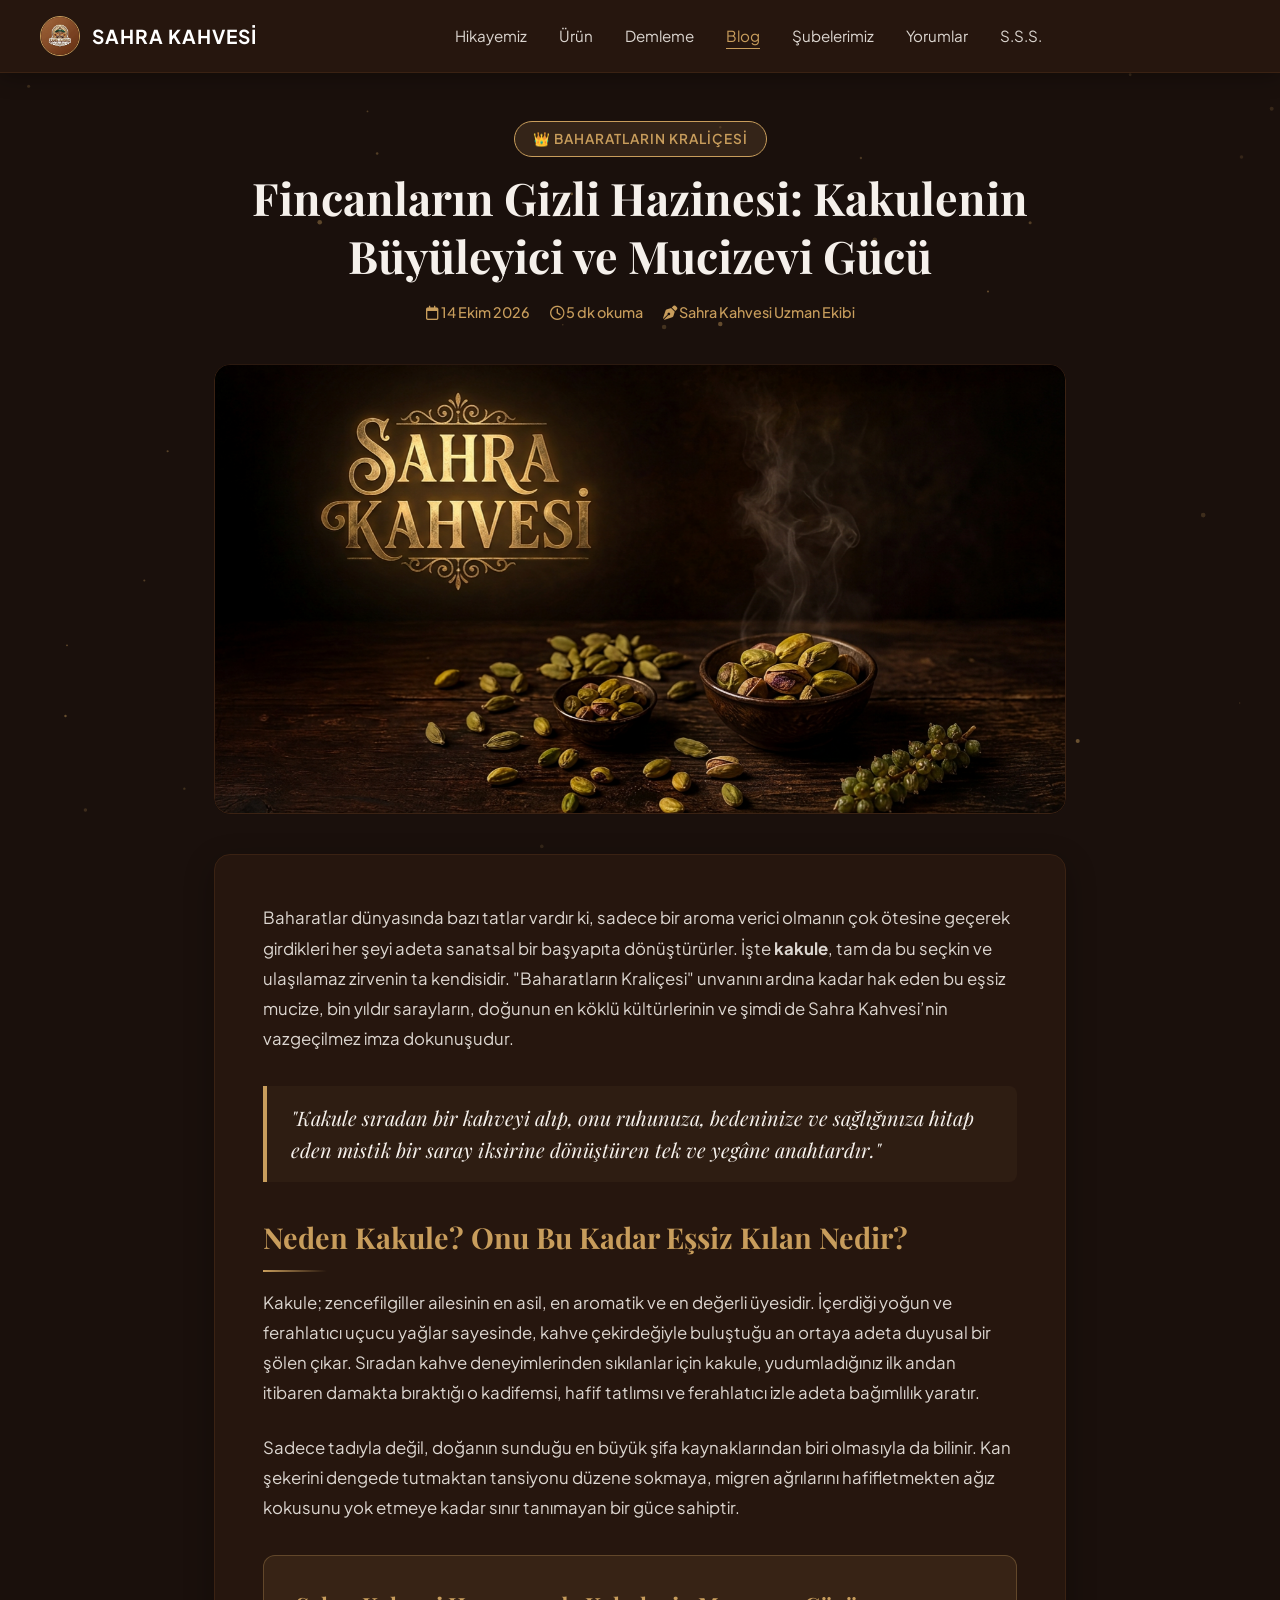
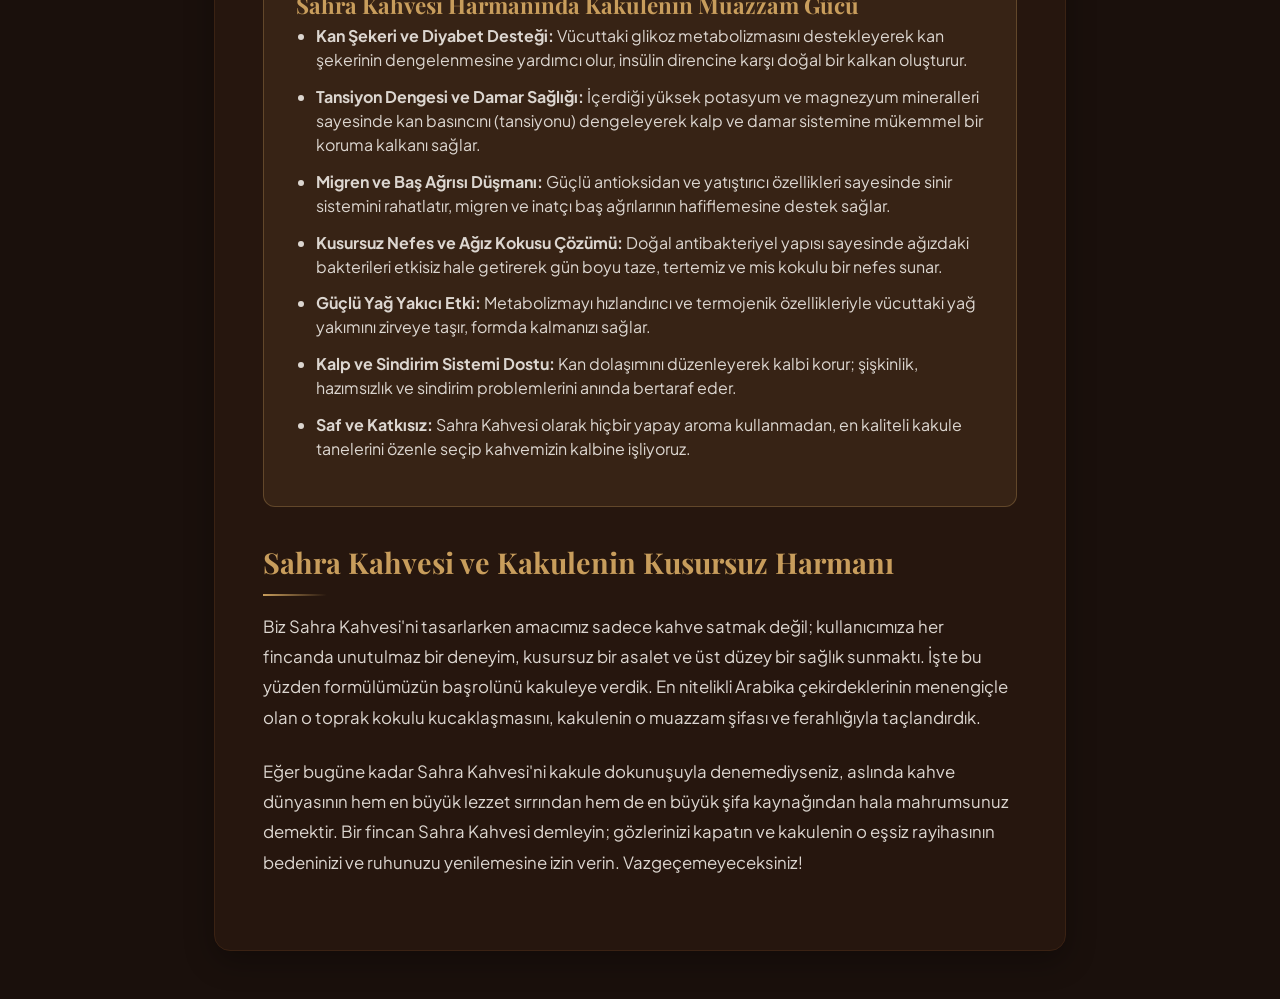
<file: blog.html>
<!DOCTYPE html>
<html lang="tr">
<head>
    <meta charset="UTF-8">
    <meta name="viewport" content="width=device-width, initial-scale=1.0">
    <title>Kahvenin Kraliçesi Kakule | Sahra Kahvesi Blog</title>
    <meta name="description" content="Baharatların kraliçesi kakulenin şeker dengesi, tansiyon, migren, ağız kokusu, yağ yakıcı gücü ve kalp/sindirim sağlığına mucizevi faydaları.">
    <link href="https://fonts.googleapis.com/css2?family=Plus+Jakarta+Sans:wght@300;400;500;600;700&family=Playfair+Display:ital,wght@0,600;0,700;1,600&display=swap" rel="stylesheet">
    <link rel="stylesheet" href="https://cdnjs.cloudflare.com/ajax/libs/font-awesome/6.4.0/css/all.min.css">
    <link rel="stylesheet" href="style.css">
    <script>
        /* Hareket azaltma tercihi yoksa kaydırma animasyonlarını etkinleştir */
        if (!window.matchMedia('(prefers-reduced-motion: reduce)').matches) {
            document.documentElement.classList.add('js');
        }
    </script>
    
    <style>
        body {
            background-color: #1a100c;
            color: #f5f0eb;
            font-family: 'Plus Jakarta Sans', sans-serif;
            margin: 0;
            padding: 0;
        }

        /* Üst Menü */
        .site-header {
            background-color: #26160e;
            border-bottom: 1px solid #3a2213;
            display: flex;
            justify-content: space-between;
            align-items: center;
            padding: 1rem 2.5rem;
            position: sticky;
            top: 0;
            z-index: 1000;
        }

        .logo-area {
            display: flex;
            align-items: center;
            gap: 12px;
            text-decoration: none;
            color: white;
            font-weight: bold;
            font-size: 1.2rem;
            letter-spacing: 1px;
        }

        .logo-area img {
            width: 40px;
            height: 40px;
            border-radius: 50%;
            object-fit: cover;
            border: 1px solid #c89d5c;
        }

        .nav-links {
            display: flex;
            gap: 2rem;
            list-style: none;
            margin: 0 auto;
            padding: 0;
            justify-content: center;
        }

        .nav-links a {
            text-decoration: none;
            color: #dcd6d0;
            font-size: 0.95rem;
            transition: color 0.3s;
        }

        .nav-links a:hover, .nav-links a.active {
            color: #c89d5c;
        }

        /* Sayfa İçeriği */
        .blog-post-container {
            max-width: 900px;
            margin: 3rem auto;
            padding: 0 1.5rem;
        }

        .blog-header {
            text-align: center;
            margin-bottom: 2.5rem;
        }

        .blog-header .badge {
            display: inline-block;
            background-color: rgba(200, 157, 92, 0.15);
            border: 1px solid #c89d5c;
            color: #c89d5c;
            padding: 6px 18px;
            border-radius: 30px;
            font-weight: 600;
            font-size: 0.85rem;
            text-transform: uppercase;
            letter-spacing: 1px;
            margin-bottom: 12px;
        }

        .blog-header h1 {
            font-family: 'Playfair Display', serif;
            color: #f5f0eb;
            font-size: 2.8rem;
            margin-bottom: 1rem;
            line-height: 1.3;
        }

        .blog-meta {
            font-size: 0.9rem;
            color: #c89d5c;
            display: flex;
            justify-content: center;
            gap: 20px;
            font-weight: 500;
        }

        /* Responsive Blog Görsel Alanı */
        .blog-featured-image {
            width: 100%;
            height: 450px;
            border-radius: 16px;
            overflow: hidden;
            border: 1px solid #3a2213;
            margin-bottom: 2.5rem;
            box-shadow: 0 15px 35px rgba(0,0,0,0.4);
        }

        .blog-featured-image picture,
        .blog-featured-image img {
            width: 100%;
            height: 100%;
            object-fit: cover;
            display: block;
        }

        .blog-body {
            background-color: #26160e;
            border: 1px solid #3a2213;
            border-radius: 16px;
            padding: 3rem;
            box-shadow: 0 10px 30px rgba(0,0,0,0.3);
        }

        .blog-body h2 {
            font-family: 'Playfair Display', serif;
            color: #c89d5c;
            font-size: 1.8rem;
            margin-top: 2rem;
            margin-bottom: 1rem;
        }

        .blog-body p {
            color: #dcd6d0;
            font-size: 1.05rem;
            line-height: 1.8;
            margin-bottom: 1.5rem;
        }

        .blog-quote {
            border-left: 4px solid #c89d5c;
            padding-left: 1.5rem;
            margin: 2rem 0;
            font-style: italic;
            color: #f5f0eb;
            font-family: 'Playfair Display', serif;
            font-size: 1.25rem;
            line-height: 1.6;
            background: rgba(200, 157, 92, 0.05);
            padding-top: 1rem;
            padding-bottom: 1rem;
            border-radius: 0 8px 8px 0;
        }

        .highlight-box {
            background: rgba(200, 157, 92, 0.1);
            border: 1px solid rgba(200, 157, 92, 0.3);
            border-radius: 12px;
            padding: 2rem;
            margin: 2rem 0;
        }

        .highlight-box h3 {
            color: #c89d5c;
            font-family: 'Playfair Display', serif;
            margin-top: 0;
            font-size: 1.4rem;
        }

        .highlight-box ul {
            margin: 0;
            padding-left: 20px;
            color: #dcd6d0;
        }

        .highlight-box li {
            margin-bottom: 0.8rem;
            line-height: 1.5;
        }

              /* Mobil İçin Görsel Alanı Düzeltmesi */
        @media (max-width: 768px) {
            .site-header {
                flex-direction: column;
                gap: 1rem;
                padding: 1rem;
            }
            .nav-links {
                gap: 1rem;
                flex-wrap: wrap;
                justify-content: center;
                margin: 0;
            }
            .blog-body {
                padding: 1.5rem;
            }
            .blog-header h1 {
                font-size: 2rem;
            }
            
            /* Görselin Kırpılmasını Önleyen Kod */
            .blog-featured-image {
                height: auto !important; /* Sabit 300px yüksekliği kaldırır */
                max-height: 500px; /* Çok fazla uzamasını engeller */
            }

            .blog-featured-image picture,
            .blog-featured-image img {
                height: auto !important;
                object-fit: contain; /* Görseli kırmadan tamamını sığdırır */
            }
        }

    
        /* ================= ANİMASYONLAR ================= */

        /* Okuma ilerleme çubuğu */
        .read-progress {
            position: fixed;
            top: 0; left: 0;
            width: 100%;
            height: 3px;
            background: linear-gradient(90deg, #8c5830, #c89d5c, #e2b878);
            transform-origin: left center;
            transform: scaleX(0);
            z-index: 1100;
            pointer-events: none;
        }

        /* Arka planda süzülen altın tozu */
        #dust {
            position: fixed;
            inset: 0;
            width: 100%;
            height: 100%;
            pointer-events: none;
            z-index: 0;
        }
        .blog-post-container { position: relative; z-index: 1; }

        /* Açılış sırası */
        @keyframes fadeUp {
            from { opacity: 0; transform: translateY(26px); }
            to   { opacity: 1; transform: translateY(0); }
        }
        @keyframes slideDown {
            from { opacity: 0; transform: translateY(-100%); }
            to   { opacity: 1; transform: translateY(0); }
        }
        @keyframes glow {
            0%, 100% { box-shadow: 0 0 0 0 rgba(200, 157, 92, 0); }
            50%      { box-shadow: 0 0 20px 2px rgba(200, 157, 92, 0.35); }
        }
        @keyframes imageReveal {
            from { opacity: 0; clip-path: inset(10% 10% 10% 10% round 16px); transform: translateY(30px); }
            to   { opacity: 1; clip-path: inset(0 0 0 0 round 16px); transform: translateY(0); }
        }
        @keyframes imageZoom {
            from { transform: scale(1.15); }
            to   { transform: scale(1); }
        }
        @keyframes itemIn {
            from { opacity: 0; transform: translateX(-18px); }
            to   { opacity: 1; transform: translateX(0); }
        }

        .site-header { animation: slideDown 0.8s cubic-bezier(.2,.7,.2,1) both; }
        .blog-header .badge { animation: fadeUp 0.8s 0.25s cubic-bezier(.2,.7,.2,1) both, glow 3.5s 1.3s ease-in-out infinite; }
        .blog-header h1 { animation: fadeUp 0.9s 0.45s cubic-bezier(.2,.7,.2,1) both; }
        .blog-meta { animation: fadeUp 0.9s 0.65s cubic-bezier(.2,.7,.2,1) both; }
        .blog-featured-image { animation: imageReveal 1.2s 0.8s cubic-bezier(.2,.7,.2,1) both; }
        .blog-featured-image img { animation: imageZoom 2.4s 0.8s cubic-bezier(.2,.7,.2,1) both; }

        /* Menü bağlantılarında kayan alt çizgi */
        .nav-links a { position: relative; padding-bottom: 4px; }
        .nav-links a::after {
            content: "";
            position: absolute;
            left: 0; bottom: 0;
            width: 100%; height: 1px;
            background: #c89d5c;
            transform: scaleX(0);
            transform-origin: left;
            transition: transform 0.35s ease;
        }
        .nav-links a:hover::after, .nav-links a.active::after { transform: scaleX(1); }

        /* Başlıkların altında çizilen çizgi */
        .blog-body h2 { position: relative; padding-bottom: 0.7rem; }
        .blog-body h2::after {
            content: "";
            position: absolute;
            left: 0; bottom: 0;
            height: 2px; width: 64px;
            background: linear-gradient(90deg, #c89d5c, transparent);
            transition: width 1s 0.3s ease;
        }
        .js .blog-body h2:not(.in)::after { width: 0; }

        /* Kaydırınca belirme */
        .blog-body > p, .blog-body > h2, .blog-quote, .highlight-box {
            transition: opacity 0.9s cubic-bezier(.2,.7,.2,1), transform 0.9s cubic-bezier(.2,.7,.2,1);
        }
        .js .blog-body > p:not(.in),
        .js .blog-body > h2:not(.in),
        .js .highlight-box:not(.in) {
            opacity: 0;
            transform: translateY(28px);
        }
        .js .blog-quote:not(.in) {
            opacity: 0;
            transform: translateX(-32px);
        }

        /* Madde işaretleri sırayla gelir */
        .js .highlight-box:not(.in) li { opacity: 0; }
        .highlight-box.in li { animation: itemIn 0.7s cubic-bezier(.2,.7,.2,1) backwards; }
        .highlight-box.in li:nth-child(1) { animation-delay: 0.15s; }
        .highlight-box.in li:nth-child(2) { animation-delay: 0.3s; }
        .highlight-box.in li:nth-child(3) { animation-delay: 0.45s; }
        .highlight-box.in li:nth-child(4) { animation-delay: 0.6s; }
        .highlight-box.in li:nth-child(5) { animation-delay: 0.75s; }
        .highlight-box.in li:nth-child(6) { animation-delay: 0.9s; }
        .highlight-box.in li:nth-child(7) { animation-delay: 1.05s; }

        .highlight-box li { transition: transform 0.3s ease; }
        .highlight-box li:hover { transform: translateX(8px); }
        .highlight-box li strong { transition: color 0.3s ease; }
        .highlight-box li:hover strong { color: #e2b878; }

        /* Kutu ve görsel üzerine gelince hafif yükselme */
        .highlight-box:hover { box-shadow: 0 12px 30px rgba(200, 157, 92, 0.12); }
        .blog-featured-image img { transition: filter 0.5s ease; }
        .blog-featured-image:hover img { filter: brightness(1.08); }

        @media (prefers-reduced-motion: reduce) {
            *, *::before, *::after {
                animation: none !important;
                transition: none !important;
            }
            #dust { display: none; }
        }
    </style>
</head>
<body>

    <div class="read-progress" aria-hidden="true"></div>
    <canvas id="dust" aria-hidden="true"></canvas>

    <!-- Üst Menü -->
    <header class="site-header">
        <a href="index.html" class="logo-area">
            <img src="logo1.jpg" alt="Sahra Kahvesi Logo">
            <span>SAHRA KAHVESİ</span>
        </a>
        <ul class="nav-links">
            <li><a href="index.html#hikaye">Hikayemiz</a></li>
            <li><a href="index.html#urun">Ürün</a></li>
            <li><a href="index.html#rehber">Demleme</a></li>
            <li><a href="blog.html" class="active">Blog</a></li>
            <li><a href="subeler.html">Şubelerimiz</a></li>
            <li><a href="index.html#yorumlar">Yorumlar</a></li>
            <li><a href="index.html#sss">S.S.S.</a></li>
        </ul>
    </header>

    <!-- Blog İçerik Alanı -->
    <article class="blog-post-container">
        <div class="blog-header">
            <span class="badge">👑 Baharatların Kraliçesi</span>
            <h1>Fincanların Gizli Hazinesi: Kakulenin Büyüleyici ve Mucizevi Gücü</h1>
            <div class="blog-meta">
                <span><i class="fa-regular fa-calendar"></i> 14 Ekim 2026</span>
                <span><i class="fa-regular fa-clock"></i> 5 dk okuma</span>
                <span><i class="fa-solid fa-pen-nib"></i> Sahra Kahvesi Uzman Ekibi</span>
            </div>
        </div>

        <!-- Mobil & PC Ayrımı Yapan Esnek Kapak Görseli -->
        <div class="blog-featured-image">
            <picture>
                <!-- Mobil Ekranlar İçin Görsel (Max 768px) -->
                <source media="(max-width: 768px)" srcset="fotoaa-mobil.png">
                <!-- PC / Masaüstü Ekranlar İçin Görsel (769px ve üzeri) -->
                <source media="(min-width: 769px)" srcset="fotoaa-pc.jpg">
                <!-- Varsayılan Görsel -->
                <img src="fotoaa-pc.jpg" alt="Kakule ve Kahve Harmonisi - Sahra Kahvesi">
            </picture>
        </div>

        <div class="blog-body">
            <p>Baharatlar dünyasında bazı tatlar vardır ki, sadece bir aroma verici olmanın çok ötesine geçerek girdikleri her şeyi adeta sanatsal bir başyapıta dönüştürürler. İşte <strong>kakule</strong>, tam da bu seçkin ve ulaşılamaz zirvenin ta kendisidir. "Baharatların Kraliçesi" unvanını ardına kadar hak eden bu eşsiz mucize, bin yıldır sarayların, doğunun en köklü kültürlerinin ve şimdi de Sahra Kahvesi’nin vazgeçilmez imza dokunuşudur.</p>

            <div class="blog-quote">
                "Kakule sıradan bir kahveyi alıp, onu ruhunuza, bedeninize ve sağlığınıza hitap eden mistik bir saray iksirine dönüştüren tek ve yegâne anahtardır."
            </div>

            <h2>Neden Kakule? Onu Bu Kadar Eşsiz Kılan Nedir?</h2>
            <p>Kakule; zencefilgiller ailesinin en asil, en aromatik ve en değerli üyesidir. İçerdiği yoğun ve ferahlatıcı uçucu yağlar sayesinde, kahve çekirdeğiyle buluştuğu an ortaya adeta duyusal bir şölen çıkar. Sıradan kahve deneyimlerinden sıkılanlar için kakule, yudumladığınız ilk andan itibaren damakta bıraktığı o kadifemsi, hafif tatlımsı ve ferahlatıcı izle adeta bağımlılık yaratır.</p>

            <p>Sadece tadıyla değil, doğanın sunduğu en büyük şifa kaynaklarından biri olmasıyla da bilinir. Kan şekerini dengede tutmaktan tansiyonu düzene sokmaya, migren ağrılarını hafifletmekten ağız kokusunu yok etmeye kadar sınır tanımayan bir güce sahiptir.</p>

            <div class="highlight-box">
                <h3>Sahra Kahvesi Harmanında Kakulenin Muazzam Gücü</h3>
                <ul>
                    <li><strong>Kan Şekeri ve Diyabet Desteği:</strong> Vücuttaki glikoz metabolizmasını destekleyerek kan şekerinin dengelenmesine yardımcı olur, insülin direncine karşı doğal bir kalkan oluşturur.</li>
                    <li><strong>Tansiyon Dengesi ve Damar Sağlığı:</strong> İçerdiği yüksek potasyum ve magnezyum mineralleri sayesinde kan basıncını (tansiyonu) dengeleyerek kalp ve damar sistemine mükemmel bir koruma kalkanı sağlar.</li>
                    <li><strong>Migren ve Baş Ağrısı Düşmanı:</strong> Güçlü antioksidan ve yatıştırıcı özellikleri sayesinde sinir sistemini rahatlatır, migren ve inatçı baş ağrılarının hafiflemesine destek sağlar.</li>
                    <li><strong>Kusursuz Nefes ve Ağız Kokusu Çözümü:</strong> Doğal antibakteriyel yapısı sayesinde ağızdaki bakterileri etkisiz hale getirerek gün boyu taze, tertemiz ve mis kokulu bir nefes sunar.</li>
                    <li><strong>Güçlü Yağ Yakıcı Etki:</strong> Metabolizmayı hızlandırıcı ve termojenik özellikleriyle vücuttaki yağ yakımını zirveye taşır, formda kalmanızı sağlar.</li>
                    <li><strong>Kalp ve Sindirim Sistemi Dostu:</strong> Kan dolaşımını düzenleyerek kalbi korur; şişkinlik, hazımsızlık ve sindirim problemlerini anında bertaraf eder.</li>
                    <li><strong>Saf ve Katkısız:</strong> Sahra Kahvesi olarak hiçbir yapay aroma kullanmadan, en kaliteli kakule tanelerini özenle seçip kahvemizin kalbine işliyoruz.</li>
                </ul>
            </div>

            <h2>Sahra Kahvesi ve Kakulenin Kusursuz Harmanı</h2>
            <p>Biz Sahra Kahvesi'ni tasarlarken amacımız sadece kahve satmak değil; kullanıcımıza her fincanda unutulmaz bir deneyim, kusursuz bir asalet ve üst düzey bir sağlık sunmaktı. İşte bu yüzden formülümüzün başrolünü kakuleye verdik. En nitelikli Arabika çekirdeklerinin menengiçle olan o toprak kokulu kucaklaşmasını, kakulenin o muazzam şifası ve ferahlığıyla taçlandırdık.</p>

            <p>Eğer bugüne kadar Sahra Kahvesi'ni kakule dokunuşuyla denemediyseniz, aslında kahve dünyasının hem en büyük lezzet sırrından hem de en büyük şifa kaynağından hala mahrumsunuz demektir. Bir fincan Sahra Kahvesi demleyin; gözlerinizi kapatın ve kakulenin o eşsiz rayihasının bedeninizi ve ruhunuzu yenilemesine izin verin. Vazgeçemeyeceksiniz!</p>
        </div>
    </article>

<script>
(function () {
    var reduce = window.matchMedia('(prefers-reduced-motion: reduce)').matches;

    /* Okuma ilerleme çubuğu */
    var bar = document.querySelector('.read-progress');
    function onScroll() {
        var h = document.documentElement.scrollHeight - window.innerHeight;
        var p = h > 0 ? window.scrollY / h : 0;
        bar.style.transform = 'scaleX(' + Math.min(1, Math.max(0, p)) + ')';
    }
    window.addEventListener('scroll', onScroll, { passive: true });
    onScroll();

    if (reduce) return;

    /* Kaydırınca belirme */
    var targets = document.querySelectorAll('.blog-body > p, .blog-body > h2, .blog-quote, .highlight-box');
    if (!('IntersectionObserver' in window)) {
        targets.forEach(function (t) { t.classList.add('in'); });
    } else {
        var io = new IntersectionObserver(function (entries) {
            entries.forEach(function (e) {
                if (e.isIntersecting) {
                    e.target.classList.add('in');
                    io.unobserve(e.target);
                }
            });
        }, { threshold: 0.12, rootMargin: '0px 0px -6% 0px' });
        targets.forEach(function (t) { io.observe(t); });
    }

    /* Süzülen altın tozu */
    var c = document.getElementById('dust');
    var x = c.getContext('2d');
    var dpr = Math.min(window.devicePixelRatio || 1, 2);
    var W, H, P = [];
    function size() {
        W = window.innerWidth; H = window.innerHeight;
        c.width = W * dpr; c.height = H * dpr;
        x.setTransform(dpr, 0, 0, dpr, 0, 0);
    }
    function make(initial) {
        return {
            x: Math.random() * W,
            y: initial ? Math.random() * H : H + 10,
            r: Math.random() * 1.8 + 0.6,
            v: Math.random() * 0.35 + 0.12,
            s: Math.random() * Math.PI * 2,
            a: Math.random() * 0.35 + 0.12
        };
    }
    size();
    var n = Math.round(Math.min(46, W / 28));
    for (var i = 0; i < n; i++) P.push(make(true));
    window.addEventListener('resize', size);
    function tick() {
        x.clearRect(0, 0, W, H);
        for (var i = 0; i < P.length; i++) {
            var p = P[i];
            p.y -= p.v;
            p.s += 0.01;
            x.beginPath();
            x.arc(p.x + Math.sin(p.s) * 14, p.y, p.r, 0, 6.283);
            x.fillStyle = 'rgba(200,157,92,' + p.a + ')';
            x.fill();
            if (p.y < -10) P[i] = make(false);
        }
        requestAnimationFrame(tick);
    }
    tick();
})();
</script>
</body>
</html>
</file>
<file: style.css>
:root {
    --rezene: #3a2213;          /* Derin koyu kahverengi */
    --primary: #3a2213;         
    --primary-dark: #21130a;    /* Daha da koyu detay tonu */
    --accent: #8c5830;          /* Vurgu için sıcak orta kahve */
    --accent-hover: #734725;    
    --accent-light: #f4ece4;    /* Açık metin/detay tonu */
    --bg-light: #2b190f;        /* Genel sayfa arka planı (Koyu Kahve) */
    --white: #452a19;           /* Kart ve kutu arka planları için koyu ton */
    --text-dark: #f4ece4;       /* Okunabilir açık metin rengi */
    --gray: #d0b8a8;            /* Açıklama metinleri için uyumlu açık ton */
    --border-color: rgba(140, 88, 48, 0.3);
    --transition: all 0.3s ease;
}

* { box-sizing: border-box; margin: 0; padding: 0; scroll-behavior: smooth; }

body { 
    font-family: 'Plus Jakarta Sans', sans-serif; 
    background-color: var(--bg-light); 
    background-image: none; 
    color: var(--text-dark); 
    line-height: 1.6; 
    overflow-x: hidden; 
    width: 100%; 
}

.top-bar { background-color: var(--rezene); color: var(--accent-light); text-align: center; font-size: 0.8rem; padding: 0.5rem 1rem; font-weight: 500; border-bottom: 1px solid var(--border-color); }

header {
    background-color: rgba(43, 25, 15, 0.95);
    backdrop-filter: blur(10px);
    padding: 0.6rem 4%;
    display: flex;
    justify-content: space-between;
    align-items: center;
    box-shadow: 0 4px 20px rgba(0,0,0,0.3);
    position: sticky;
    top: 0;
    z-index: 1000;
    width: 100%;
    border-bottom: 1px solid var(--border-color);
}

.logo {
    font-family: 'Playfair Display', serif;
    font-size: 1.3rem; 
    font-weight: 700;
    color: var(--accent-light);
    text-decoration: none;
    display: flex;
    align-items: center;
    gap: 0.8rem;
}

.logo img {
    width: 48px;  
    height: 48px; 
    object-fit: contain;
    border-radius: 50%;
    border: 1px solid var(--accent);
    background: #2b190f;
    padding: 1px;
}

nav { 
    display: flex; 
    align-items: center; 
    justify-content: center; 
    flex: 1; 
    gap: 0.8rem; 
}

nav a { 
    color: var(--accent-light); 
    text-decoration: none; 
    font-weight: 600; 
    font-size: 0.88rem; 
    padding: 0.5rem 1.1rem;
    border-radius: 50px;
    background: rgba(140, 88, 48, 0.15);
    border: 1px solid rgba(140, 88, 48, 0.3);
    transition: var(--transition); 
}

nav a:hover { 
    background-color: var(--accent);
    color: #fff;
    border-color: var(--accent);
    transform: translateY(-2px);
    box-shadow: 0 4px 12px rgba(0, 0, 0, 0.2);
}

.header-actions { display: flex; align-items: center; gap: 0.6rem; }

.cart-icon-btn, .menu-toggle {
    background: var(--white);
    border: 1px solid var(--border-color);
    width: 40px;
    height: 40px;
    border-radius: 50%;
    display: flex;
    align-items: center;
    justify-content: center;
    color: var(--accent-light);
    cursor: pointer;
    position: relative;
    text-decoration: none;
    transition: var(--transition);
}

.cart-icon-btn:hover, .menu-toggle:hover {
    background-color: var(--accent);
    color: #fff;
}

.cart-badge {
    position: absolute;
    top: -3px;
    right: -3px;
    background: #8c3030;
    color: white;
    font-size: 0.65rem;
    width: 16px;
    height: 16px;
    border-radius: 50%;
    display: flex;
    align-items: center;
    justify-content: center;
    font-weight: 700;
}

.menu-toggle {
    display: none;
    font-size: 1.1rem;
}

/* Hero Bölümü (Video Arka Planlı) */
.hero-video-container { 
    position: relative; 
    width: 100%; 
    height: 100vh; 
    min-height: 600px; 
    display: flex; 
    align-items: center; 
    justify-content: center; 
    overflow: hidden; 
    text-align: center; 
}

.hero-video-container video {
    position: absolute; 
    top: 50%; 
    left: 50%; 
    min-width: 100%; 
    min-height: 100%; 
    width: auto; 
    height: auto; 
    transform: translate(-50%, -50%); 
    object-fit: cover; 
    z-index: -1;
    filter: brightness(0.6); /* Videoyu koyu temaya uyumlu karartır */
}

.container { 
    max-width: 1100px; 
    margin: 2rem auto; 
    padding: 0 1.2rem; 
    width: 100%; 
}

.hero-badge { background-color: rgba(140, 88, 48, 0.4); color: var(--accent-light); border: 1px solid var(--accent); padding: 0.3rem 1rem; border-radius: 50px; font-size: 0.75rem; font-weight: 600; margin-bottom: 1.2rem; text-transform: uppercase; display: inline-block; }
.hero-video-container h1 { font-family: 'Playfair Display', serif; font-size: clamp(2rem, 4vw, 3.5rem); margin-bottom: 20px; font-weight: 700; color: #fff; text-shadow: 0 2px 10px rgba(0,0,0,0.8); max-width: 800px; line-height: 1.2; }
.hero-video-container p { font-size: clamp(1rem, 1.5vw, 1.2rem); max-width: 600px; margin: 0 auto 30px; color: #f4e8d8; font-weight: 300; line-height: 1.6; text-shadow: 0 1px 6px rgba(0,0,0,0.8); }
.hero-btns { display: flex; gap: 15px; justify-content: center; flex-wrap: wrap; width: 100%; position: relative; z-index: 1; }

/* Sabit Alt İletişim Çubuğu */
.mobile-floating-bar {
    display: none;
    position: fixed;
    bottom: 0;
    left: 0;
    width: 100%;
    background: transparent;
    padding: 10px 15px;
    z-index: 9999;
    gap: 10px;
    box-sizing: border-box;
}

.floating-btn {
    flex: 1;
    display: flex;
    align-items: center;
    justify-content: center;
    gap: 8px;
    padding: 12px;
    border-radius: 12px;
    font-family: 'Plus Jakarta Sans', sans-serif;
    font-size: 0.85rem;
    font-weight: 700;
    text-decoration: none;
    box-shadow: 0 4px 12px rgba(0, 0, 0, 0.4);
    transition: all 0.3s ease;
}

.phone-btn {
    background-color: var(--rezene);
    color: var(--accent-light);
    border: 1px solid rgba(255, 255, 255, 0.15);
}

.whatsapp-btn {
    background-color: #1b5e20;
    color: #ffffff;
    border: 1px solid rgba(255, 255, 255, 0.15);
}

@media (max-width: 768px) {
    .mobile-floating-bar {
        display: flex;
    }
    body {
        padding-bottom: 75px; 
    }
}

.btn-primary { background-color: var(--accent); color: #fff; padding: 0.8rem 1.8rem; border-radius: 50px; text-decoration: none; font-weight: 700; display: inline-flex; align-items: center; justify-content: center; gap: 0.5rem; transition: var(--transition); font-size: 0.9rem; box-shadow: 0 4px 15px rgba(0,0,0,0.3); }
.btn-primary:hover { background-color: var(--accent-hover); }
.btn-outline { background-color: transparent; color: #fff; border: 2px solid rgba(140, 88, 48, 0.8); padding: 0.8rem 1.8rem; border-radius: 50px; text-decoration: none; font-weight: 600; display: inline-flex; align-items: center; justify-content: center; gap: 0.5rem; transition: var(--transition); font-size: 0.9rem; }
.btn-outline:hover { border-color: var(--accent); background: rgba(140, 88, 48, 0.2); }

.section-header { text-align: center; margin-bottom: 2.5rem; }
.section-header span { color: var(--accent); font-weight: 600; text-transform: uppercase; letter-spacing: 1.5px; font-size: 0.75rem; display: block; margin-bottom: 0.4rem; }
.section-title { font-family: 'Playfair Display', serif; font-size: 2.1rem; color: var(--accent-light); font-weight: 700; }

/* Hikayemiz Alanı */
/* Hikayemiz Alanı */
.story-section { 
    background-color: var(--white); 
    padding: 2.1rem 0 5rem 0; 
    border-bottom: 1px solid var(--border-color); 
    width: 100%; 
}

.story-grid { 
    display: grid; 
    grid-template-columns: 1.2fr 1fr; 
    gap: 3.5rem; 
    align-items: center; 
    width: 100%; 
}

.story-content {
    display: flex;
    flex-direction: column;
    gap: 1rem;
}

.story-badge {
    background-color: rgba(140, 88, 48, 0.2);
    color: var(--accent-light);
    border: 1px solid var(--accent);
    padding: 0.3rem 0.9rem;
    border-radius: 50px;
    font-size: 0.7rem;
    font-weight: 700;
    text-transform: uppercase;
    letter-spacing: 1.5px;
    display: inline-block;
    margin-bottom: 0.6rem;
}

.story-content h2 { 
    font-family: 'Playfair Display', serif; 
    font-size: 2.5rem; 
    color: #ffffff; /* Beyaz renk */
    line-height: 1.3; 
    margin-bottom: 1rem; 
    font-weight: 700;
}

.story-content h2 span {
    color: var(--accent);
    font-style: italic;
}

.story-content p { 
    font-family: 'Playfair Display', serif; 
    color: #f4eee6; /* Canlı ve net okunabilir kırık beyaz / açık ton */
    font-size: 1.15rem; 
    line-height: 1.8; 
    font-weight: 500;
    margin-bottom: 1rem;
}

.story-content p strong {
    color: var(--accent-light);
    font-weight: 600;
}

.story-image { 
    width: 100%; 
    height: auto !important; 
    max-height: none !important;
    border-radius: 16px; 
    overflow: hidden; 
    box-shadow: 0 15px 35px rgba(0,0,0,0.3); 
    border: 1px solid var(--border-color);
    background: #21130a;
    display: flex;
    align-items: center;
    justify-content: center;
}

.story-image img { 
    width: 100%; 
    height: auto !important; 
    object-fit: contain !important; 
    display: block; 
}

.story-image:hover img {
    transform: scale(1.03);
}

/* Ürün Vitrini */
.single-product-wrapper { 
    background: var(--white); 
    border-radius: 16px; 
    overflow: hidden; 
    box-shadow: 0 15px 40px rgba(0,0,0,0.25); 
    display: grid; 
    grid-template-columns: 1fr 1.3fr; 
    border: 1px solid var(--border-color); 
    width: 100%; 
    align-items: center; 
}

.product-image-section { 
    background: linear-gradient(135deg, #321e12, #21130a); 
    display: flex; 
    align-items: center; 
    justify-content: center; 
    position: relative; 
    height: 100%; 
    min-height: 460px; 
    padding: 0.5rem; 
    width: 100%; 
    overflow: hidden; 
}

.product-image-section img { 
    width: 100%; 
    height: 100%; 
    max-height: 440px; 
    object-fit: contain; 
    display: block; 
    margin: auto; 
}

.product-details { padding: 2rem; display: flex; flex-direction: column; justify-content: space-between; gap: 1.2rem; }
.product-title { font-family: 'Playfair Display', serif; font-size: 1.8rem; font-weight: 700; color: var(--accent-light); margin-bottom: 0.4rem; }
.product-desc { font-size: 0.9rem; color: var(--gray); margin-bottom: 0.8rem; }

.selection-group { margin-bottom: 1rem; }
.selection-label { font-size: 0.8rem; font-weight: 600; color: var(--accent-light); display: block; margin-bottom: 0.4rem; }
.option-pills { display: flex; gap: 0.5rem; flex-wrap: wrap; }
.option-btn { 
    background: var(--bg-light); 
    border: 1px solid var(--border-color); 
    padding: 0.5rem 0.9rem; 
    font-size: 0.82rem; 
    border-radius: 8px; 
    cursor: pointer; 
    font-weight: 600; 
    color: var(--accent-light); 
    transition: var(--transition); 
}
.option-btn.active { background: var(--accent); color: #fff; border-color: var(--accent); }

.product-ingredients { display: flex; gap: 0.4rem; flex-wrap: wrap; }
.ingredient-pill { background-color: var(--bg-light); color: var(--accent-light); font-size: 0.7rem; padding: 0.25rem 0.6rem; border-radius: 6px; font-weight: 500; display: inline-flex; align-items: center; gap: 0.3rem; border: 1px solid var(--border-color); }

.product-action-footer { display: flex; flex-direction: column; gap: 1rem; border-top: 1px solid var(--border-color); padding-top: 1.2rem; }
.price-and-qty-row { display: flex; justify-content: space-between; align-items: center; gap: 1rem; }
.price { font-size: 1.6rem; font-weight: 700; color: var(--accent-light); white-space: nowrap; }

.quantity-control { display: inline-flex; align-items: center; border: 1px solid var(--border-color); border-radius: 8px; background: var(--bg-light); overflow: hidden; }
.qty-btn { background: none; border: none; width: 34px; height: 34px; font-size: 1rem; font-weight: 700; color: var(--accent-light); cursor: pointer; display: flex; align-items: center; justify-content: center; transition: var(--transition); }
.qty-btn:hover { background: var(--accent); color: #fff; }
.qty-input { width: 40px; text-align: center; border: none; background: transparent; font-weight: 700; font-size: 0.9rem; color: var(--accent-light); }
.qty-input:focus { outline: none; }

.buy-btn { background-color: var(--accent); color: #fff; padding: 0.85rem 1.5rem; border-radius: 8px; text-decoration: none; font-size: 0.95rem; font-weight: 600; display: inline-flex; align-items: center; justify-content: center; gap: 0.5rem; border: none; cursor: pointer; transition: var(--transition); width: 100%; }
.buy-btn:hover { background-color: var(--accent-hover); }

/* Güven Rozetleri */
.trust-badges { display: grid; grid-template-columns: repeat(4, 1fr); gap: 1rem; margin-top: 2rem; }
.trust-item { background: var(--white); padding: 1rem; border-radius: 12px; text-align: center; border: 1px solid var(--border-color); display: flex; flex-direction: column; align-items: center; gap: 0.4rem; }
.trust-item i { font-size: 1.3rem; color: var(--accent); }
.trust-item span { font-size: 0.78rem; font-weight: 600; color: var(--accent-light); }

/* Demleme Rehberi */
.brew-steps { display: grid; grid-template-columns: repeat(auto-fit, minmax(240px, 1fr)); gap: 1.5rem; margin-top: 2rem; }
.brew-card { background: var(--white); padding: 2rem 1.5rem; border-radius: 14px; text-align: center; box-shadow: 0 5px 20px rgba(0,0,0,0.2); border: 1px solid var(--border-color); }
.brew-icon { width: 50px; height: 50px; background: var(--bg-light); color: var(--accent-light); border-radius: 50%; display: flex; align-items: center; justify-content: center; font-size: 1.2rem; margin: 0 auto 1.2rem; border: 1px solid var(--border-color); }
.brew-card h4 { font-family: 'Playfair Display', serif; font-size: 1.1rem; color: var(--accent-light); margin-bottom: 0.6rem; }
.brew-card p { font-size: 0.84rem; color: var(--gray); }

/* Müşteri Yorumları */
.reviews-grid { 
    display: grid; 
    grid-template-columns: repeat(auto-fit, minmax(260px, 1fr)); 
    gap: 1.5rem; 
    margin-top: 2rem; 
    text-align: left !important; 
}

.review-card { 
    background: var(--white); 
    padding: 1.5rem; 
    border-radius: 14px; 
    box-shadow: 0 5px 20px rgba(0,0,0,0.2); 
    border: 1px solid var(--border-color); 
    display: flex; 
    flex-direction: column; 
    justify-content: space-between; 
    text-align: left !important; 
}

.stars { color: var(--accent); margin-bottom: 0.8rem; font-size: 0.85rem; text-align: left !important; }
.review-text { font-style: italic; color: var(--text-dark); font-size: 0.88rem; margin-bottom: 1.2rem; text-align: left !important; }
.reviewer { font-weight: 700; font-size: 0.82rem; color: var(--accent-light); display: flex; align-items: center; gap: 0.4rem; text-align: left !important; }
.reviewer i { color: var(--accent); }

/* Sıkça Sorulan Sorular */
.faq-accordion { max-width: 800px; margin: 0 auto; display: flex; flex-direction: column; gap: 0.8rem; width: 100%; }
.faq-item { background: var(--white); border-radius: 10px; border: 1px solid var(--border-color); overflow: hidden; width: 100%; }
.faq-question { width: 100%; text-align: left; padding: 1.1rem 1.3rem; background: none; border: none; font-size: 0.95rem; font-weight: 600; color: var(--accent-light); display: flex; justify-content: space-between; align-items: center; cursor: pointer; }
.faq-question i { transition: transform 0.3s ease; color: var(--accent); font-size: 0.85rem; }
.faq-answer { max-height: 0; overflow: hidden; transition: max-height 0.3s ease; padding: 0 1.3rem; color: var(--gray); font-size: 0.88rem; line-height: 1.5; }
.faq-item.active .faq-question i { transform: rotate(180deg); }
.faq-item.active .faq-answer { padding-bottom: 1.1rem; max-height: 180px; }

/* Footer Alanı */
footer { 
    background-color: #21130a; 
    color: var(--text-dark); 
    padding: 3.5rem 2rem 1.5rem; 
    width: 100%; 
    border-top: 1px solid var(--border-color);
    border-radius: 20px 20px 0 0; 
    margin-top: 3rem;
    box-shadow: 0 -10px 30px rgba(0,0,0,0.3); 
}

.footer-grid { max-width: 1100px; margin: 0 auto; display: grid; grid-template-columns: 1.4fr 1fr 1fr 1.2fr; gap: 2.5rem; width: 100%; }

.footer-col h4 { 
    font-family: 'Playfair Display', serif; 
    color: var(--accent-light); 
    font-size: 1.15rem; 
    margin-bottom: 1rem; 
}

.footer-col p, .footer-col ul li a, .footer-col ul li button { 
    color: var(--gray); 
    text-decoration: none; 
    font-size: 0.84rem; 
    transition: var(--transition); 
    background: none; 
    border: none; 
    cursor: pointer; 
    padding: 0; 
    font-family: inherit; 
    line-height: 1.6;
    margin-bottom: 1rem;
    display: block;
}

.footer-col ul { list-style: none; }
.footer-col ul li { margin-bottom: 0.5rem; }
.footer-col ul li a:hover, .footer-col ul li button:hover { color: var(--accent); }

.social-links { display: flex; gap: 0.7rem; margin-top: 0.8rem; }
.social-link { 
    width: 34px; 
    height: 34px; 
    border-radius: 50%; 
    background: rgba(140, 88, 48, 0.2); 
    display: flex; 
    align-items: center; 
    justify-content: center; 
    color: var(--accent-light); 
    text-decoration: none; 
    transition: var(--transition); 
}
.social-link:hover { background: var(--accent); color: #fff; }

.contact-list li { display: flex; align-items: flex-start; gap: 0.6rem; font-size: 0.84rem; margin-bottom: 0.6rem; color: var(--gray); }
.contact-list i { color: var(--accent); margin-top: 0.2rem; }

.footer-bottom { 
    border-top: 1px solid var(--border-color); 
    margin-top: 3rem; 
    padding-top: 1.5rem; 
    max-width: 1100px; 
    margin-left: auto; 
    margin-right: auto; 
    display: flex; 
    justify-content: space-between; 
    align-items: center; 
    flex-wrap: wrap; 
    gap: 1rem; 
    font-size: 0.8rem; 
    width: 100%; 
    color: var(--gray);
}
.payment-icons { display: flex; gap: 0.8rem; font-size: 1.3rem; color: var(--accent-light); }

/* Yasal Bilgilendirme Modalı */
.modal { display: none; position: fixed; top: 0; left: 0; width: 100%; height: 100%; background: rgba(0,0,0,0.8); backdrop-filter: blur(4px); z-index: 10000; justify-content: center; align-items: center; padding: 1rem; }
.modal.open { display: flex; }
.modal-content { background: var(--white); max-width: 600px; width: 100%; max-height: 80vh; border-radius: 16px; padding: 2rem; position: relative; overflow-y: auto; box-shadow: 0 20px 40px rgba(0,0,0,0.4); border: 1px solid var(--border-color); color: var(--text-dark); }
.modal-close { position: absolute; top: 1.2rem; right: 1.2rem; background: none; border: none; font-size: 1.4rem; color: var(--accent-light); cursor: pointer; }
.modal-title { font-family: 'Playfair Display', serif; color: var(--accent-light); font-size: 1.4rem; margin-bottom: 1rem; }
.modal-body { font-size: 0.88rem; color: var(--text-dark); line-height: 1.6; }

/* Modern Toast Bildirim Tasarımı */
#toastNotification {
    position: fixed;
    bottom: 30px;
    right: 30px;
    transform: translateY(150px);
    background: rgba(33, 19, 10, 0.95);
    backdrop-filter: blur(12px);
    -webkit-backdrop-filter: blur(12px);
    color: #fff;
    padding: 1rem 1.4rem;
    border-radius: 14px;
    box-shadow: 0 15px 35px rgba(0, 0, 0, 0.5);
    display: flex;
    align-items: center;
    gap: 1rem;
    font-size: 0.88rem;
    font-weight: 500;
    z-index: 9999;
    transition: transform 0.4s cubic-bezier(0.175, 0.885, 0.32, 1.275), opacity 0.4s ease;
    opacity: 0;
    border: 1px solid rgba(140, 88, 48, 0.4);
    max-width: 420px;
    width: calc(100% - 40px);
}

#toastNotification.show {
    transform: translateY(0);
    opacity: 1;
}

.toast-icon-box {
    width: 36px;
    height: 36px;
    background: var(--accent);
    color: #fff;
    border-radius: 10px;
    display: flex;
    align-items: center;
    justify-content: center;
    font-size: 1rem;
    flex-shrink: 0;
}

.toast-content {
    display: flex;
    flex-direction: column;
    gap: 0.15rem;
    flex-grow: 1;
    min-width: 0;
}

.toast-title {
    font-weight: 700;
    font-size: 0.82rem;
    color: var(--accent);
    text-transform: uppercase;
    letter-spacing: 0.5px;
}

#toastMessage {
    color: #f5ebe0;
    font-size: 0.85rem;
    line-height: 1.3;
    white-space: nowrap;
    overflow: hidden;
    text-overflow: ellipsis;
}

.toast-action-btn {
    background-color: var(--accent);
    color: #fff;
    padding: 0.5rem 0.9rem;
    border-radius: 8px;
    font-size: 0.78rem;
    font-weight: 700;
    text-decoration: none;
    white-space: nowrap;
    transition: var(--transition);
    flex-shrink: 0;
}

.toast-action-btn:hover {
    background-color: var(--accent-hover);
}

.toast-link { color: var(--accent-light); text-decoration: underline; font-weight: 700; margin-left: 0.5rem; }

/* Mobil Uyumluluk */
@media (max-width: 768px) {
    nav { display: none; position: absolute; top: 100%; left: 0; width: 100%; background-color: var(--white); flex-direction: column; align-items: center; padding: 1.2rem 0; box-shadow: 0 10px 20px rgba(0,0,0,0.3); gap: 1rem; border-top: 1px solid var(--border-color); }
    nav.active { display: flex; }
    .menu-toggle { display: flex; }
    
    .single-product-wrapper { 
        display: flex; 
        flex-direction: column; 
        width: 100%; 
    }
    
    .story-grid { 
        grid-template-columns: 1fr; 
        gap: 2rem;
    }
    
    .story-content h2 {
        font-size: 1.9rem;
    }

    .story-image {
        height: 280px;
    }
    
    .product-image-section { 
        width: 100%;
        min-height: 380px; 
        max-height: 380px; 
        padding: 1rem; 
        display: flex;
        align-items: center;
        justify-content: center;
        overflow: hidden;
    }

    .product-image-section img {
        width: 100%;
        height: 100%;
        max-height: 350px;
        object-fit: contain;
        margin: auto;
    }

    .container { margin: 3rem auto; padding: 0 1rem; }
    .product-details { padding: 1.5rem; width: 100%; }
    .hero-btns { flex-direction: column; padding: 0 1rem; }
    .hero-btns a { width: 100%; }
    .trust-badges { grid-template-columns: repeat(2, 1fr); }
    .footer-grid { grid-template-columns: 1fr; gap: 2rem; }
    .footer-bottom { flex-direction: column; text-align: center; }
    
    #toastNotification {
        left: 20px;
        right: 20px;
        bottom: 20px;
        width: auto;
        max-width: none;
    }
}
</file>
